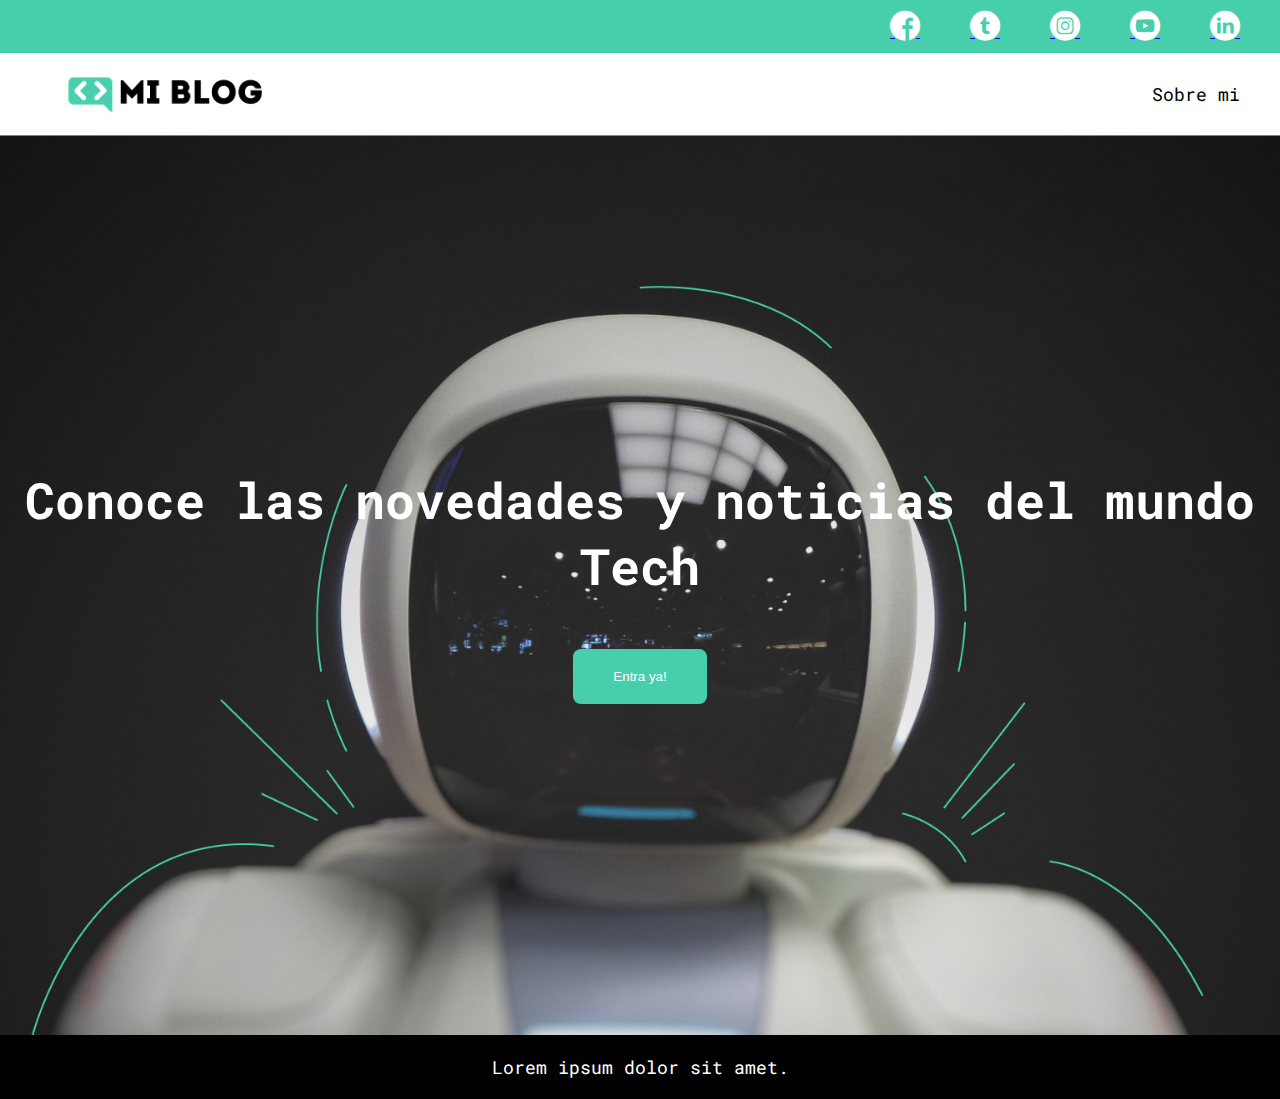
<file: curso-maquetacion-css-grid/index.html>
<!DOCTYPE html>
<html lang="en">
<head>
    <meta charset="UTF-8">
    <meta http-equiv="X-UA-Compatible" content="IE=edge">
    <meta name="viewport" content="width=device-width, initial-scale=1.0">
    <link rel="stylesheet" href="css/styles.css">
    <link rel="stylesheet" href="css/index.css">
    <link rel="stylesheet" href="css/font/flaticon.css">

    <!-- Mono Roboto font  -->
    <link rel="preconnect" href="https://fonts.googleapis.com">
    <link rel="preconnect" href="https://fonts.gstatic.com" crossorigin>
    <link href="https://fonts.googleapis.com/css2?family=Roboto+Mono:wght@300;500;700&display=swap" rel="stylesheet">

    <title>Curso Maquetado CSS | Index</title>
</head>
<body>

    <div class="hero-container">
        <header class="header">
            <div class="header__social-media">
                <div class="social-media__container">
                    <nav class="social-media__nav">
                       <div class="social-media__list">
                           <a href="#">
                               <span class="flaticon-001-facebook social-media__icon"></span>
                           </a>
                        <a href="#">
                            <span class="flaticon-002-twitter social-media__icon"></span>
                        </a>
                        <a href="#">
                            <span class="flaticon-011-instagram social-media__icon"></span>
                        </a>
                        <a href="#">
                            <span class="flaticon-008-youtube social-media__icon"></span>
                        </a>
                        <a href="#">
                            <span class="flaticon-010-linkedin social-media__icon"></span>
                        </a>
                       </div>
                    </nav>
                </div>
            </div>
        
            <div class="header__about">
                <div class="about__container">
                    <a href="index.html">
                        <img src="assets/logos/Logo-negro.png" alt="Blog logo" class="about__logo">
                    </a>
                    <a href="about.html" class="about__link">Sobre mi</a>
                </div>
            </div>
        </header>

        <main class="main">
            <p class="main__text">Conoce las novedades y noticias del mundo Tech</p>
            <a href="blogs.html" class="main__link">
                <button class="main__button">Entra ya!</button>
            </a>
        </main>
        
        <footer class="footer">
            <div class="footer__container">
                <p class="footer__text">Lorem ipsum dolor sit amet.</p>
            </div>
        </footer>
    </div>
    
</body>
</html>
</file>
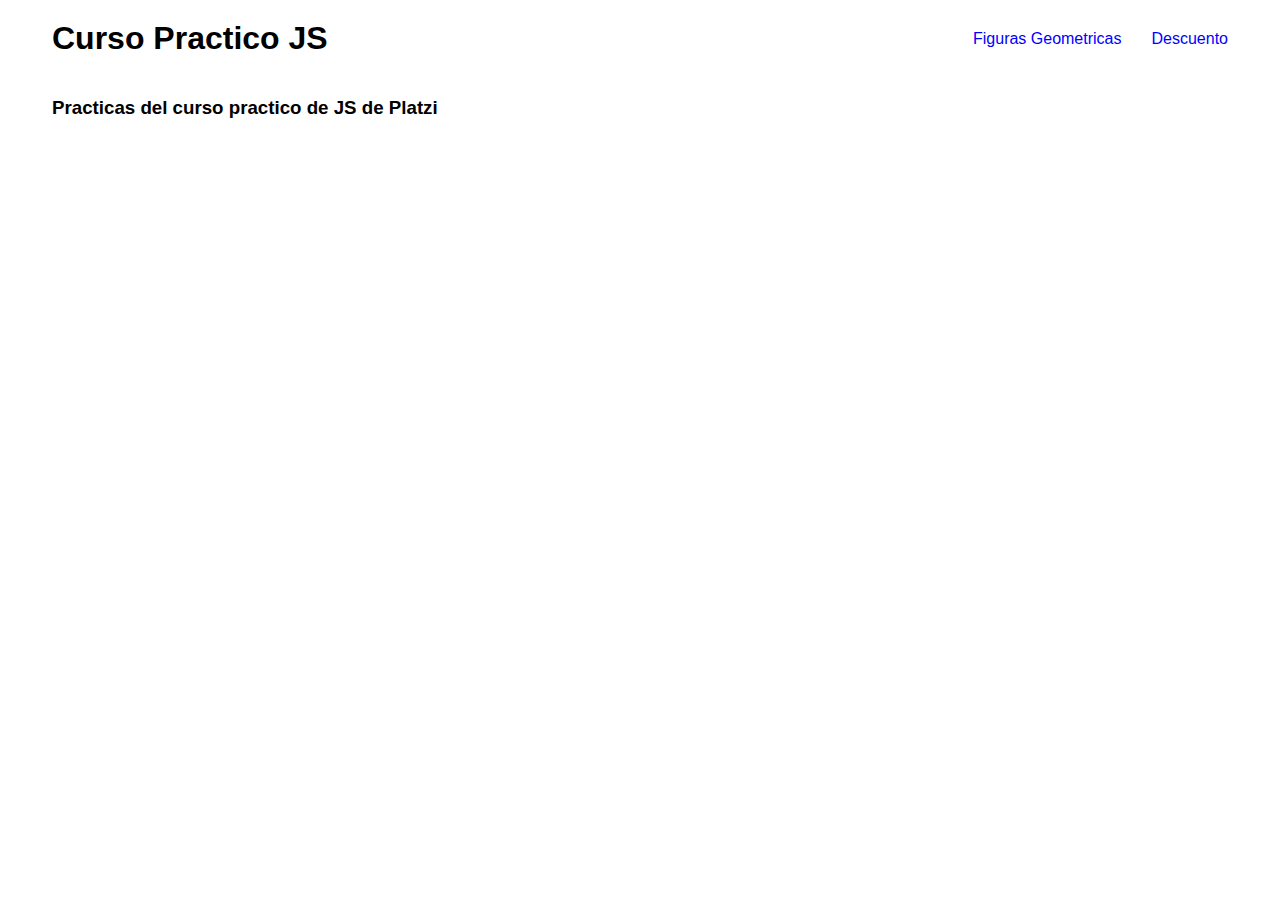
<file: curso-practico-javascript/index.html>
<!DOCTYPE html>
<html lang="en">
<head>
    <meta charset="UTF-8">
    <meta http-equiv="X-UA-Compatible" content="IE=edge">
    <meta name="viewport" content="width=device-width, initial-scale=1.0">
    <link rel="stylesheet" href="css/styles.css">
    <title>Curso Practico JS</title>
</head>
<body>
    <div class="hero-container">
        <header class="header">
            <h1><a href="index.html" class="header__logo">Curso Practico JS</a></h1>
            <nav>
                <ul class="header__list">
                    <li><a href="figuras.html" class="header__link">Figuras Geometricas</a></li>
                    <li><a href="descuento.html" class="header__link">Descuento</a></li>
                </ul>
            </nav>
        </header>
        <main class="main">
            <section class="section">
                <h3>Practicas del curso practico de JS de Platzi</h3>
            </section>
        </main>
    </div>
</body>
</html>
</file>
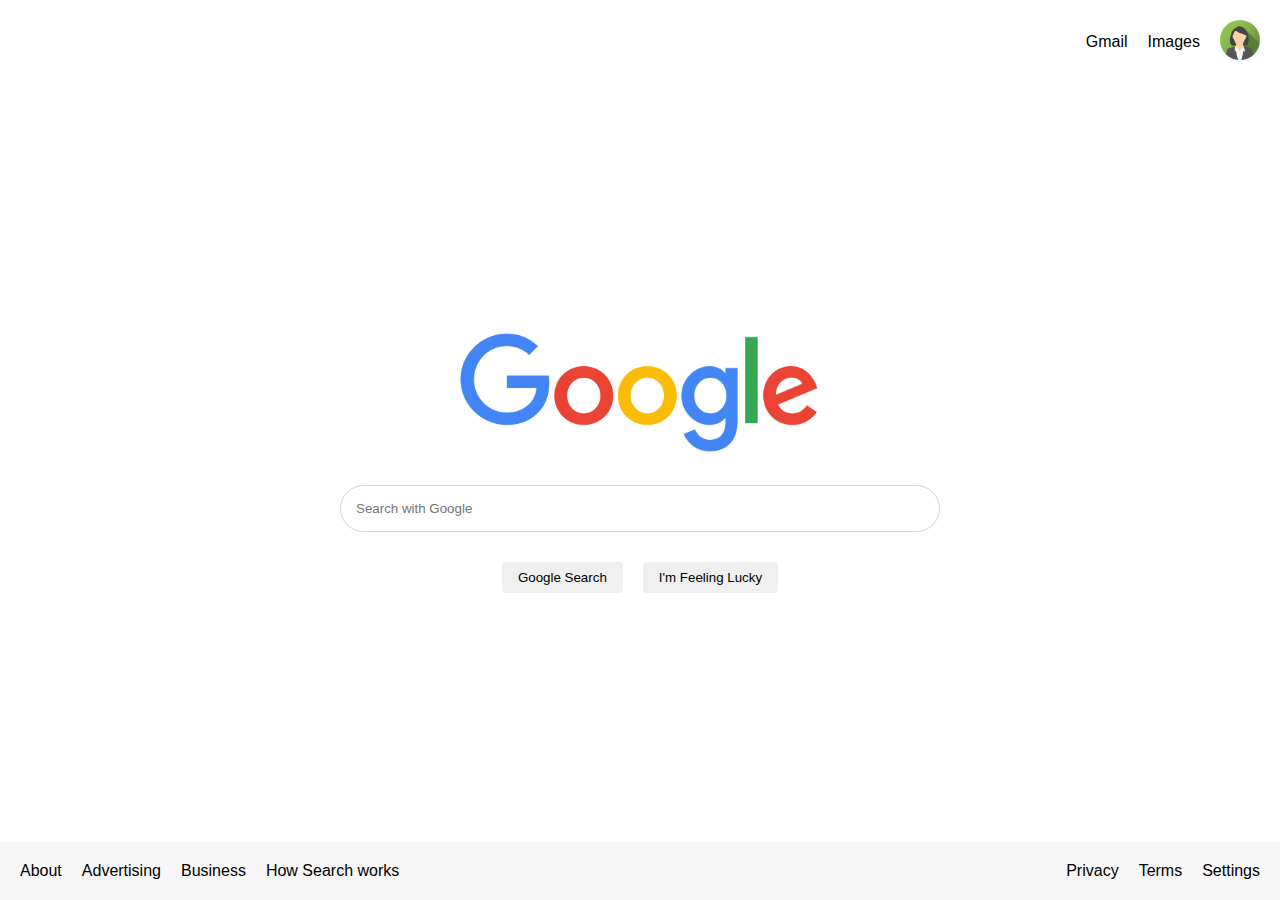
<file: curso-practico-html-css/google-clon/index.html>
<!DOCTYPE html>
<html lang="en">
<head>
    <meta charset="UTF-8">
    <meta http-equiv="X-UA-Compatible" content="IE=edge">
    <meta name="viewport" content="width=device-width, initial-scale=1.0">
    <link rel="stylesheet" href="styles.css">
    <title>Google Clon</title>
</head>
<body>
    <div class="hero-container">
        <header class="header">
            <nav class="header__nav">
                <ul class="header__list">
                    <li><a href="#" class="header__link">Gmail</a></li>
                    <li><a href="#" class="header__link">Images</a></li>
                </ul>
                <a href="#">
                    <img src="assets/profile.png" alt="profile picture" class="header__profile-picture">
                </a>
            </nav>
        </header>
        
        <main class="main">
            <img src="assets/google-logo.png" alt="Google logo" class="main__logo">
            <input type="text" class="main__input" placeholder="Search with Google">
            <div class="main__buttons">
                <button class="main__button">Google Search</button>
                <button class="main__button">I'm Feeling Lucky</button>
            </div>
        </main>
        
        <footer class="footer">
            <nav class="footer__nav">
                <ul class="footer__list">
                    <li><a href="#" class="footer__link">About</a></li>
                    <li><a href="#" class="footer__link">Advertising</a></li>
                    <li><a href="#" class="footer__link">Business</a></li>
                    <li><a href="#" class="footer__link">How Search works</a></li>
                </ul>
            </nav>
        
            <nav class="footer__nav">
                <ul class="footer__list">
                    <li><a href="#" class="footer__link">Privacy</a></li>
                    <li><a href="#" class="footer__link">Terms</a></li>
                    <li><a href="#" class="footer__link">Settings</a></li>
                </ul>
            </nav>
        
        </footer>
    </div>
</body>
</html>
</file>
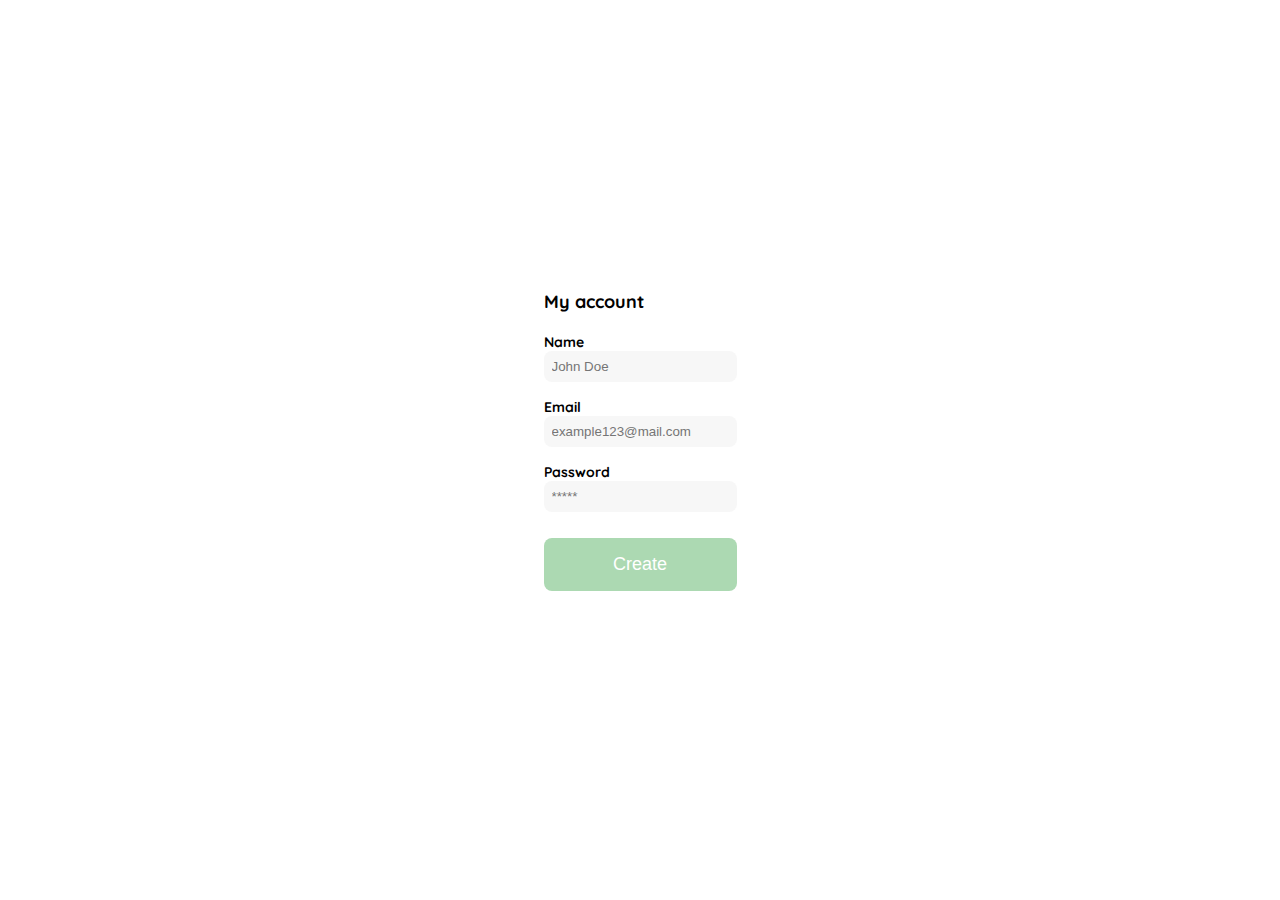
<file: curso-frontend-dev/edit_account.html>
<!DOCTYPE html>
<html lang="en">

<head>
    <meta charset="UTF-8">
    <meta http-equiv="X-UA-Compatible" content="IE=edge">
    <meta name="viewport" content="width=device-width, initial-scale=1.0">

    <!-- quicksand font  -->
    <link rel="preconnect" href="https://fonts.googleapis.com">
    <link rel="preconnect" href="https://fonts.gstatic.com" crossorigin>
    <link href="https://fonts.googleapis.com/css2?family=Quicksand:wght@300;500;700&display=swap" rel="stylesheet">

    <!-- my styles -->
    <link rel="stylesheet" href="styles.css">

    <title>Curso Frontend Developer</title>
</head>

<body>
    <div class="main_container">
        <div class="form_container">
            <div class="text">
                <h2 class="title title_left">My account</h2>
            </div>
            <form class="form">
                <div class="user_input">
                    <label for="name" class="label">Name</label>
                    <input type="text" class="input" id="name" placeholder="John Doe">
                </div>
                <div class="user_input">
                    <label for="email" class="label">Email</label>
                    <input type="email" class="input" id="email" placeholder="example123@mail.com">
                </div>
                <div class="user_input">
                    <label for="password" class="label">Password</label>
                    <input type="password" class="input" id="password" placeholder="*****">
                </div>
                <button class="button">Create</button>
            </form>
        </div>
    </div>
</body>

</html>
</file>
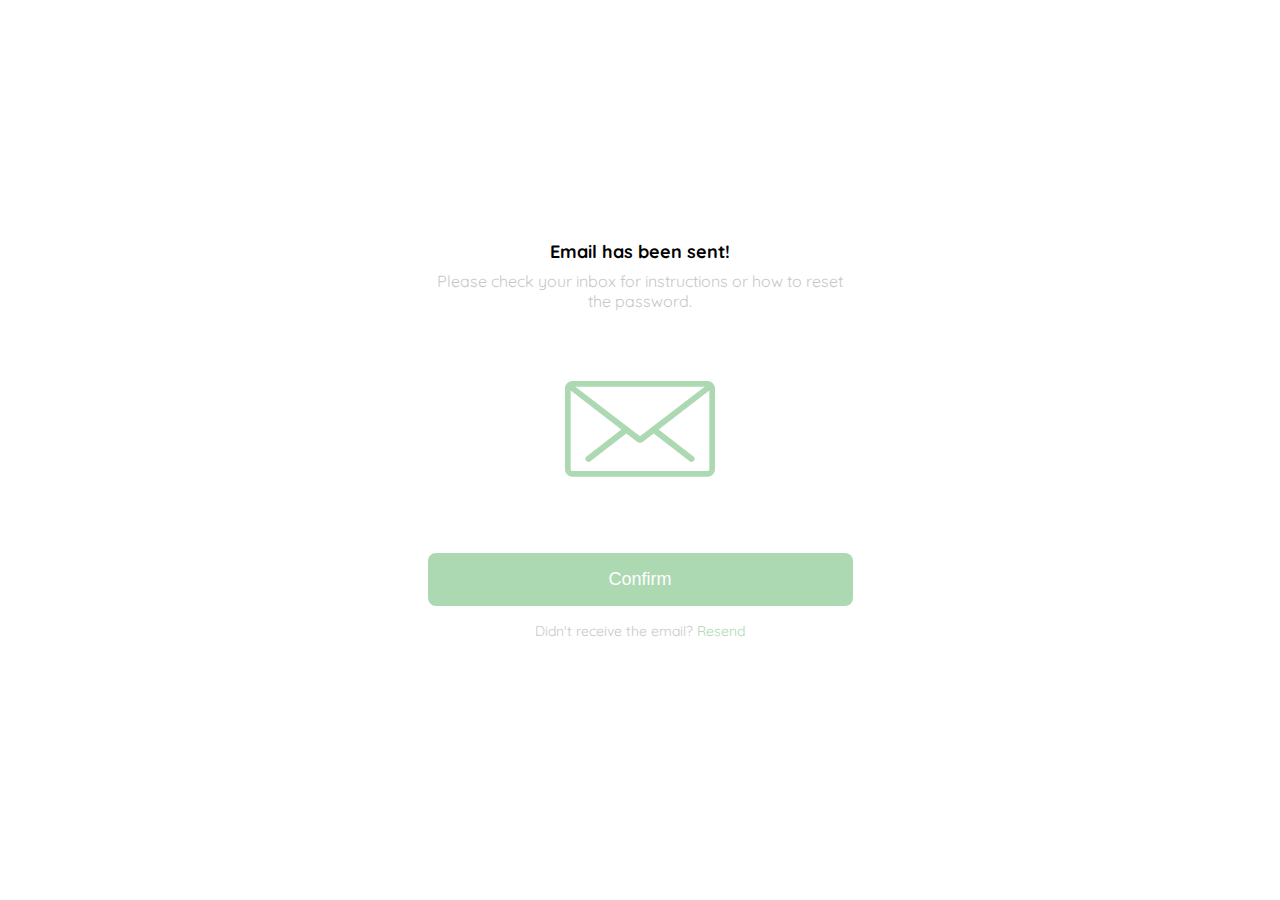
<file: curso-frontend-dev/email_received.html>
<!DOCTYPE html>
<html lang="en">

<head>
    <meta charset="UTF-8">
    <meta http-equiv="X-UA-Compatible" content="IE=edge">
    <meta name="viewport" content="width=device-width, initial-scale=1.0">

    <!-- quicksand font  -->
    <link rel="preconnect" href="https://fonts.googleapis.com">
    <link rel="preconnect" href="https://fonts.gstatic.com" crossorigin>
    <link href="https://fonts.googleapis.com/css2?family=Quicksand:wght@300;500;700&display=swap" rel="stylesheet">

    <!-- my styles -->
    <link rel="stylesheet" href="styles.css">

    <title>Curso Frontend Developer</title>
</head>

<body>
    <div class="main_container">
        <div class="form_container">
            <img src="assets/logos/logo_yard_sale.svg" alt="Yard sale logo" class="logo">
            <div class="text">
                <h2 class="title">Email has been sent!</h2>
                <p class="subtitle">Please check your inbox for instructions or how to reset the password.</p>
            </div>
            <form class="form">
                <img src="assets/icons/email.svg" alt="email" class="email_logo">
                <button class="button">Confirm</button>
                <p class="not_received_text">Didn't receive the email? <a href="#" class="link">Resend</a></p>
            </form>
        </div>
    </div>
</body>

</html>
</file>
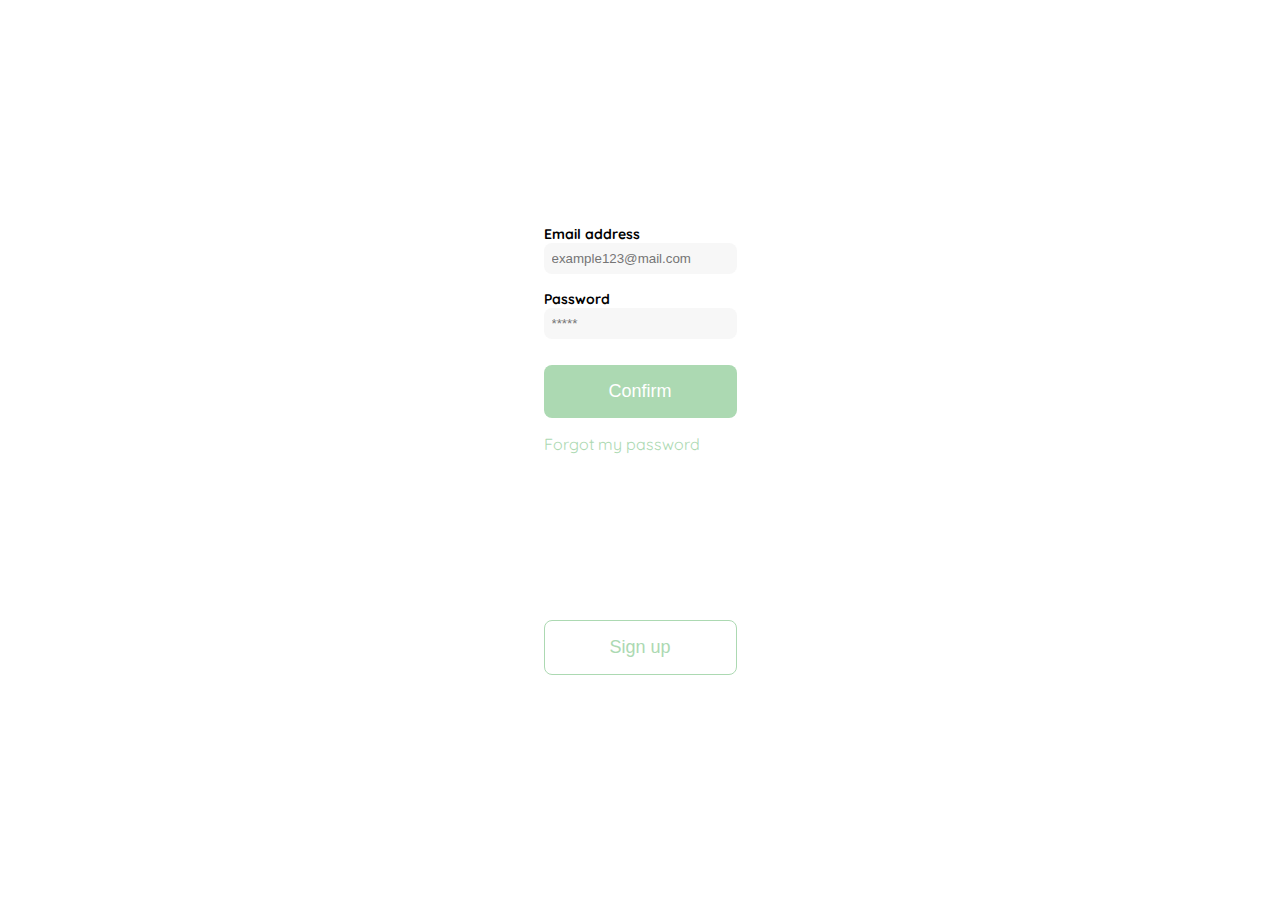
<file: curso-frontend-dev/login.html>
<!DOCTYPE html>
<html lang="en">

<head>
    <meta charset="UTF-8">
    <meta http-equiv="X-UA-Compatible" content="IE=edge">
    <meta name="viewport" content="width=device-width, initial-scale=1.0">

    <!-- quicksand font  -->
    <link rel="preconnect" href="https://fonts.googleapis.com">
    <link rel="preconnect" href="https://fonts.gstatic.com" crossorigin>
    <link href="https://fonts.googleapis.com/css2?family=Quicksand:wght@300;500;700&display=swap" rel="stylesheet">

    <!-- my styles -->
    <link rel="stylesheet" href="styles.css">

    <title>Curso Frontend Developer</title>
</head>

<body>
    <div class="main_container">
        <div class="form_container">
            <img src="assets/logos/logo_yard_sale.svg" alt="Yard sale logo" class="logo">
            <form class="form">
                <div class="user_input">
                    <label for="email" class="label">Email address</label>
                    <input type="email" class="input" id="email" placeholder="example123@mail.com">
                </div>
                <div class="user_input">
                    <label for="new_password" class="label">Password</label>
                    <input type="password" class="input" id="new_password" placeholder="*****">
                </div>
                <button class="button">Confirm</button>
                <a href="#" class="link">Forgot my password</a>
                <button class="button secondary">Sign up</button>
            </form>
        </div>
    </div>
</body>

</html>
</file>
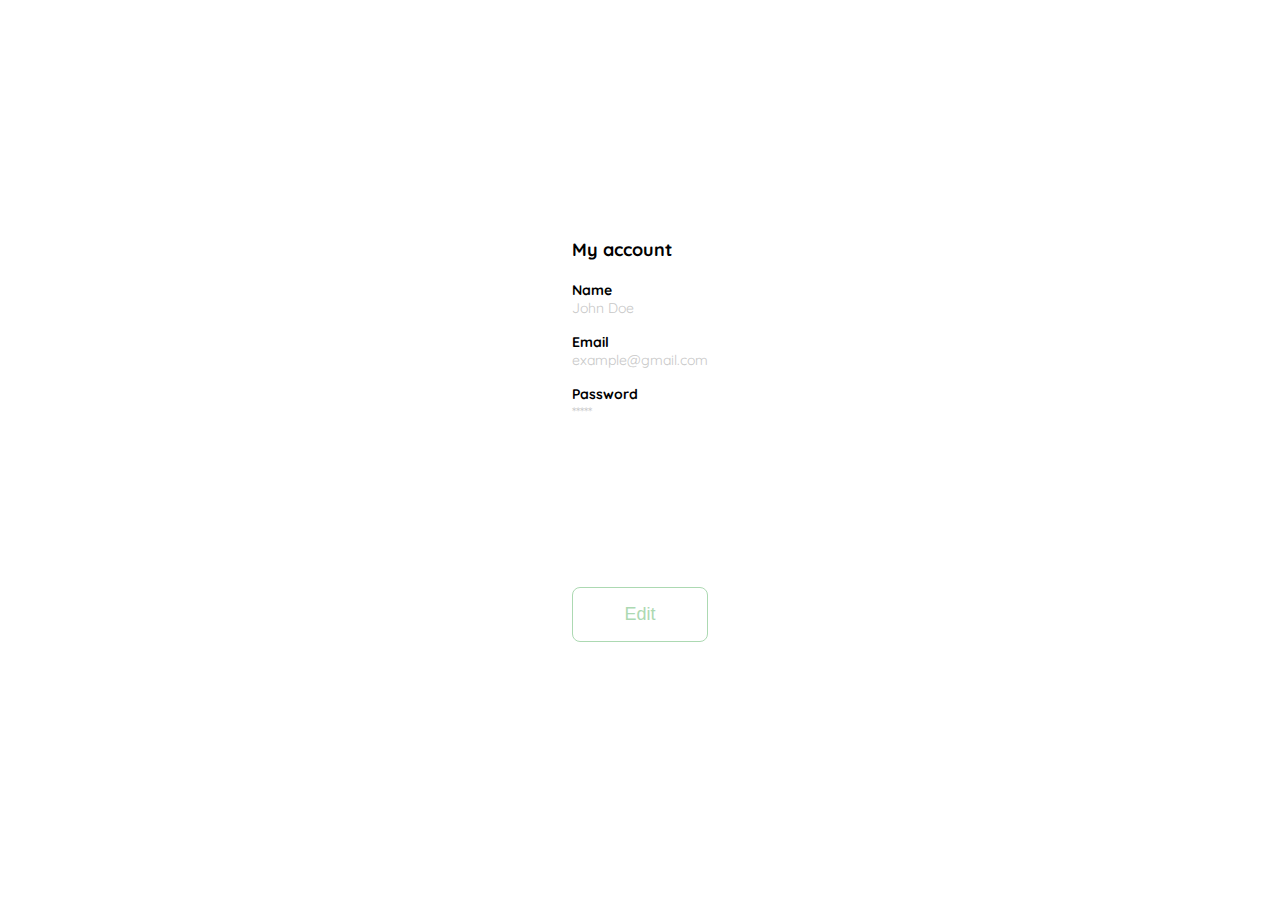
<file: curso-frontend-dev/my_account.html>
<!DOCTYPE html>
<html lang="en">

<head>
    <meta charset="UTF-8">
    <meta http-equiv="X-UA-Compatible" content="IE=edge">
    <meta name="viewport" content="width=device-width, initial-scale=1.0">

    <!-- quicksand font  -->
    <link rel="preconnect" href="https://fonts.googleapis.com">
    <link rel="preconnect" href="https://fonts.gstatic.com" crossorigin>
    <link href="https://fonts.googleapis.com/css2?family=Quicksand:wght@300;500;700&display=swap" rel="stylesheet">

    <!-- my styles -->
    <link rel="stylesheet" href="styles.css">

    <title>Curso Frontend Developer</title>
</head>

<body>
    <div class="main_container">
        <div class="form_container">
            <div class="text">
                <h2 class="title title_left">My account</h2>
            </div>
            <form class="form">
                <div class="user_input">
                    <label for="name" class="label">Name</label>
                    <p class="value">John Doe</p>
                </div>
                <div class="user_input">
                    <label for="email" class="label">Email</label>
                    <p class="value">example@gmail.com</p>
                </div>
                <div class="user_input">
                    <label for="password" class="label">Password</label>
                    <p class="value">*****</p>
                </div>
                <button class="button secondary">Edit</button>
            </form>
        </div>
    </div>
</body>

</html>
</file>
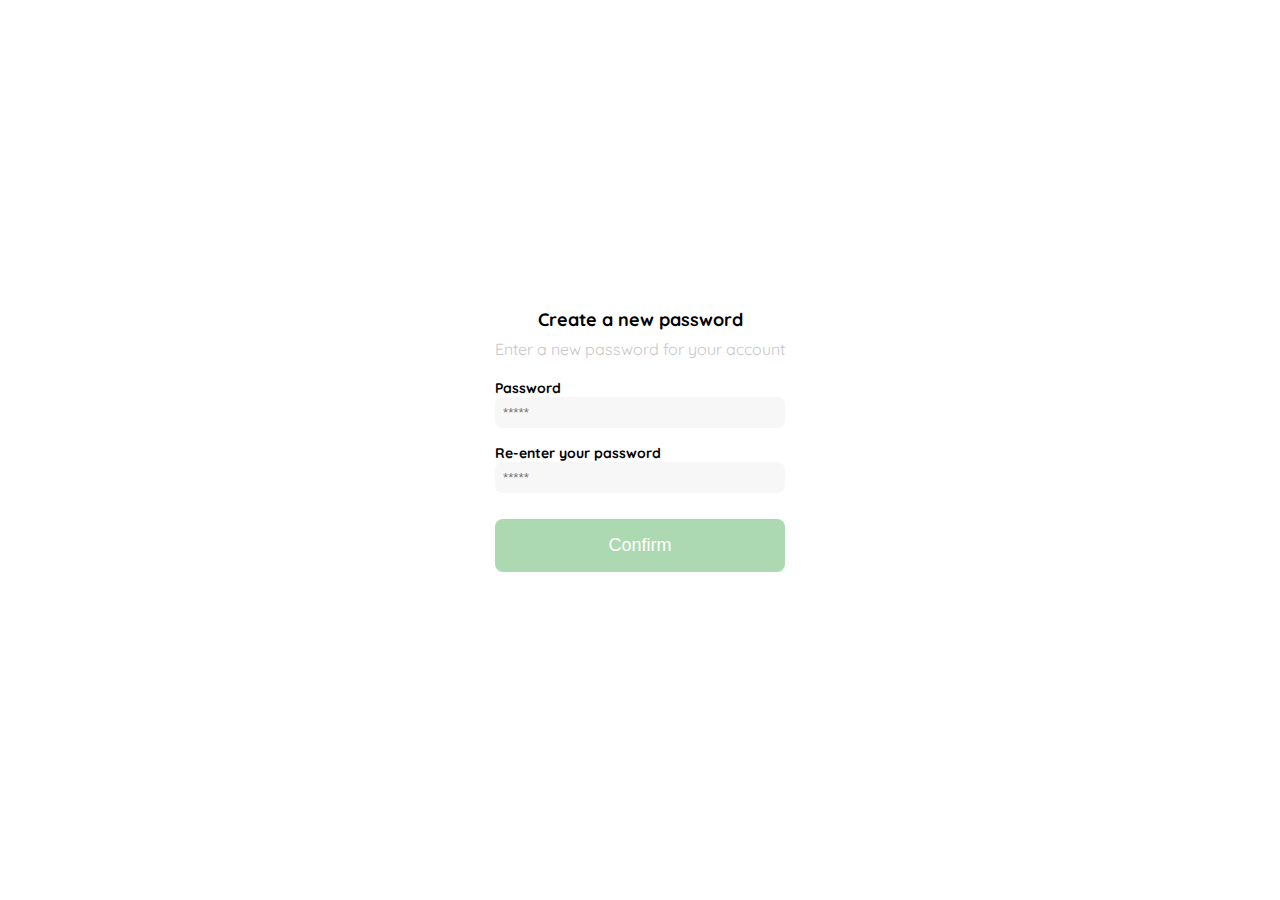
<file: curso-frontend-dev/new_password.html>
<!DOCTYPE html>
<html lang="en">
<head>
    <meta charset="UTF-8">
    <meta http-equiv="X-UA-Compatible" content="IE=edge">
    <meta name="viewport" content="width=device-width, initial-scale=1.0">

    <!-- quicksand font  -->
    <link rel="preconnect" href="https://fonts.googleapis.com">
    <link rel="preconnect" href="https://fonts.gstatic.com" crossorigin>
    <link href="https://fonts.googleapis.com/css2?family=Quicksand:wght@300;500;700&display=swap" rel="stylesheet">
    
    <!-- my styles -->
    <link rel="stylesheet" href="styles.css">

    <title>Curso Frontend Developer</title>
</head>
<body>
    <div class="main_container">
        <div class="form_container">
            <img src="assets/logos/logo_yard_sale.svg" alt="Yard sale logo" class="logo">
            <div class="text">
                <h2 class="title">Create a new password</h2>
                <p class="subtitle">Enter a new password for your account</p>
            </div>
            <form class="form">
                <div class="user_input">
                    <label for="password" class="label">Password</label>
                    <input type="password" class="input" id="password" placeholder="*****">
                </div>
                <div class="user_input">
                    <label for="new_password" class="label">Re-enter your password</label>
                    <input type="password" class="input" id="new_password" placeholder="*****">
                </div>
                <button class="button">Confirm</button>
            </form>
        </div>
    </div> 
</body>
</html>
</file>
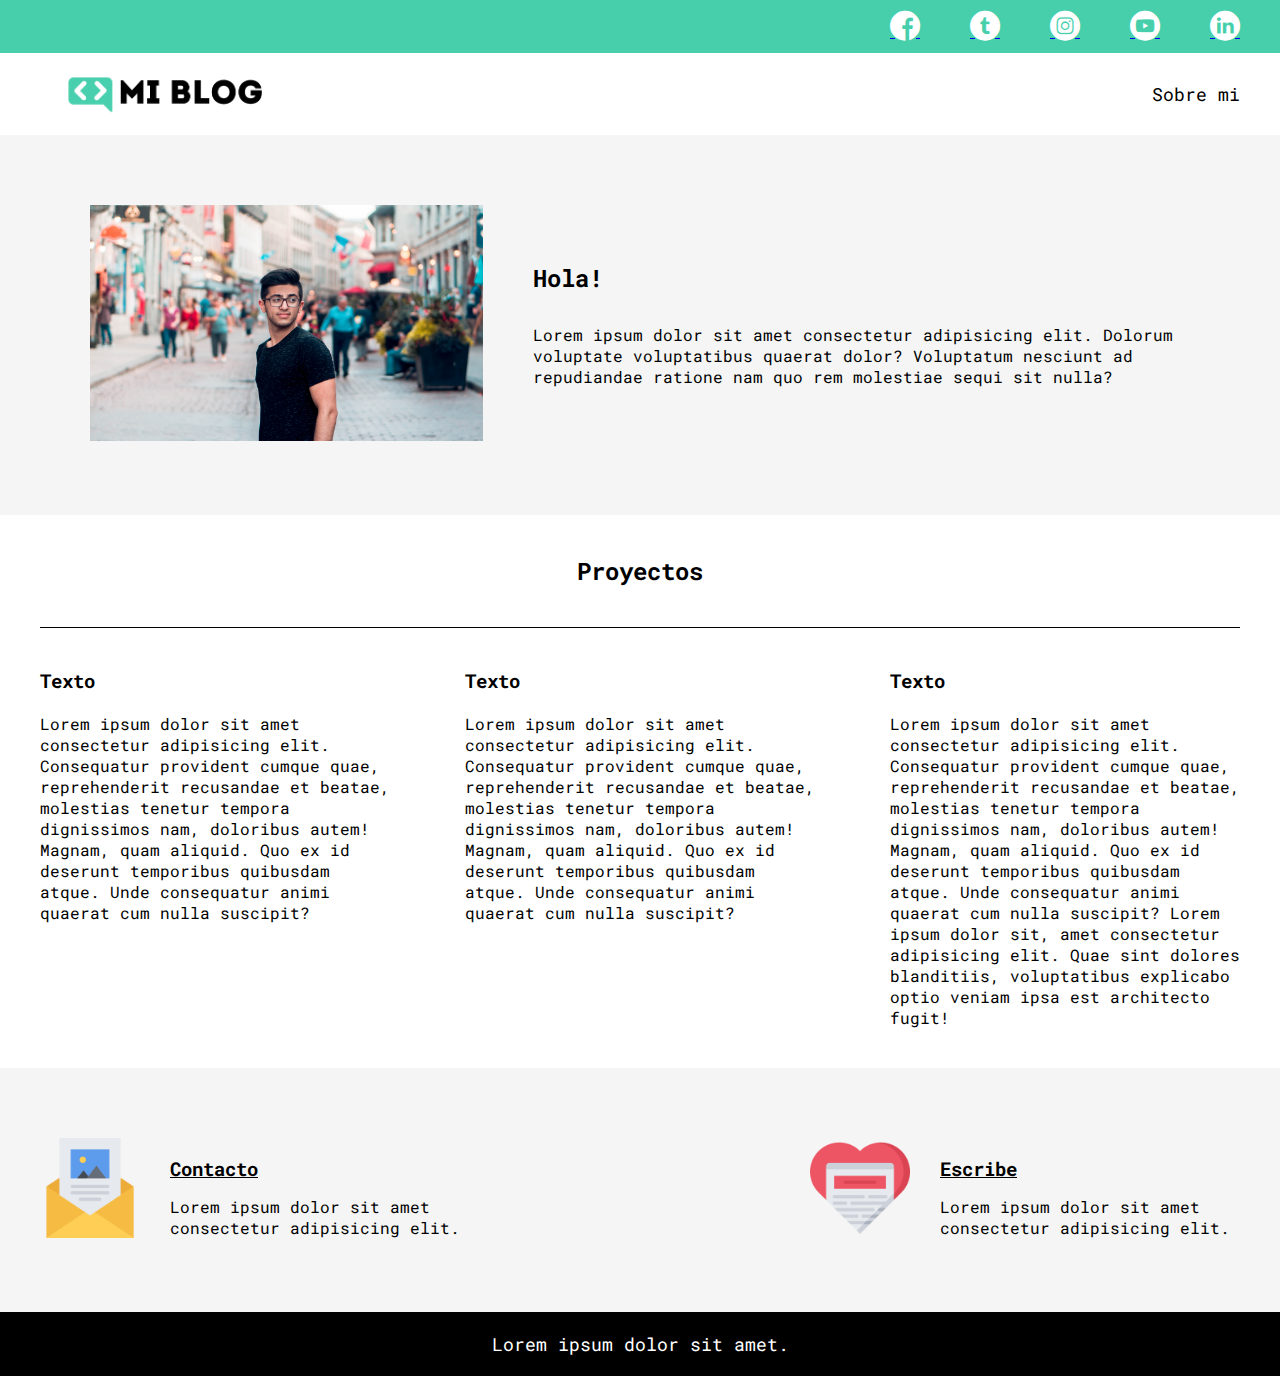
<file: curso-maquetacion-css-grid/about.html>
<!DOCTYPE html>
<html lang="en">

<head>
    <meta charset="UTF-8">
    <meta http-equiv="X-UA-Compatible" content="IE=edge">
    <meta name="viewport" content="width=device-width, initial-scale=1.0">
    <link rel="stylesheet" href="css/styles.css">
    <link rel="stylesheet" href="css/font/flaticon.css">
    <link rel="stylesheet" href="css/about.css">

    <!-- Mono Roboto font  -->
    <link rel="preconnect" href="https://fonts.googleapis.com">
    <link rel="preconnect" href="https://fonts.gstatic.com" crossorigin>
    <link href="https://fonts.googleapis.com/css2?family=Roboto+Mono:wght@300;500;700&display=swap" rel="stylesheet">

    <title>Curso Maquetado CSS | Sobre mi</title>
</head>

<body>

    <div class="hero-container">
        <header class="header">
            <div class="header__social-media">
                <div class="social-media__container">
                    <nav class="social-media__nav">
                        <div class="social-media__list">
                            <a href="#">
                                <span class="flaticon-001-facebook social-media__icon"></span>
                            </a>
                            <a href="#">
                                <span class="flaticon-002-twitter social-media__icon"></span>
                            </a>
                            <a href="#">
                                <span class="flaticon-011-instagram social-media__icon"></span>
                            </a>
                            <a href="#">
                                <span class="flaticon-008-youtube social-media__icon"></span>
                            </a>
                            <a href="#">
                                <span class="flaticon-010-linkedin social-media__icon"></span>
                            </a>
                        </div>
                    </nav>
                </div>
            </div>

            <div class="header__about">
                <div class="about__container">
                    <a href="index.html">
                        <img src="assets/logos/Logo-negro.png" alt="Blog logo" class="about__logo">
                    </a>
                    <a href="#" class="about__link">Sobre mi</a>
                </div>
            </div>
        </header>

        <main class="main">
            <div class="main__sections">
                <div class="section__hello-container">
                    <section class="section__hello">
                        <div class="hello__image-container">
                            <img src="assets/images/profile-pic.jpg" alt="Profile picture" class="hello__image">
                        </div>
                        <div class="hello__text-container">
                            <h2 class="hello__title">Hola!</h2>
                            <p>Lorem ipsum dolor sit amet consectetur adipisicing elit. Dolorum voluptate voluptatibus quaerat dolor? Voluptatum nesciunt ad repudiandae ratione nam quo rem molestiae sequi sit nulla?</p>
                        </div>
                    </section>
                </div>
               <div class="section__projects-container">
                    <section class="section__projects">
                        <div class="projects__title">
                            <h2>Proyectos</h2>
                        </div>
                        <div class="projects">
                            <div class="project">
                                <h3 class="project__title">Texto</h3>
                                <p>Lorem ipsum dolor sit amet consectetur adipisicing elit. Consequatur provident cumque quae, reprehenderit recusandae
                                    et beatae, molestias tenetur tempora dignissimos nam, doloribus autem! Magnam, quam aliquid. Quo ex id deserunt
                                    temporibus quibusdam atque. Unde consequatur animi quaerat cum nulla suscipit?</p>
                            </div>
                            <div class="project">
                                <h3 class="project__title">Texto</h3>
                                <p>Lorem ipsum dolor sit amet consectetur adipisicing elit. Consequatur provident cumque quae, reprehenderit recusandae
                                    et beatae, molestias tenetur tempora dignissimos nam, doloribus autem! Magnam, quam aliquid. Quo ex id deserunt
                                    temporibus quibusdam atque. Unde consequatur animi quaerat cum nulla suscipit?</p>
                            </div>
                            <div class="project">
                                <h3 class="project__title">Texto</h3>
                                <p>Lorem ipsum dolor sit amet consectetur adipisicing elit. Consequatur provident cumque quae, reprehenderit recusandae
                                    et beatae, molestias tenetur tempora dignissimos nam, doloribus autem! Magnam, quam aliquid. Quo ex id deserunt
                                    temporibus quibusdam atque. Unde consequatur animi quaerat cum nulla suscipit? Lorem ipsum dolor sit, amet consectetur adipisicing elit. Quae sint dolores blanditiis, voluptatibus explicabo optio veniam ipsa est architecto fugit!</p>
                            </div>
                        </div>
                    </section>
               </div>
                <div class="section__contact-container">
                    <section class="section__contact">
                        <div class="contact">
                            <div class="contact__logo-container">
                                <img src="assets/images/newsletter.png" alt="contact" class="contact__logo">
                            </div>
                            <div class="contact__text-container">
                                <h3 class="contact__title">Contacto</h3>
                                <p>Lorem ipsum dolor sit amet consectetur adipisicing elit.</p>
                            </div>
                        </div>

                        <div class="contact">
                            <div class="contact__logo-container">
                                <img src="assets/images/like.png" alt="contact" class="contact__logo">
                            </div>
                            <div class="contact__text-container">
                                <h3 class="contact__title">Escribe</h3>
                                <p>Lorem ipsum dolor sit amet consectetur adipisicing elit.</p>
                            </div>
                        </div>
                    </section>
                </div>
            </div>
        </main>

        <footer class="footer">
            <div class="footer__container">
                <p class="footer__text">Lorem ipsum dolor sit amet.</p>
            </div>
        </footer>
    </div>

</body>

</html>
</file>
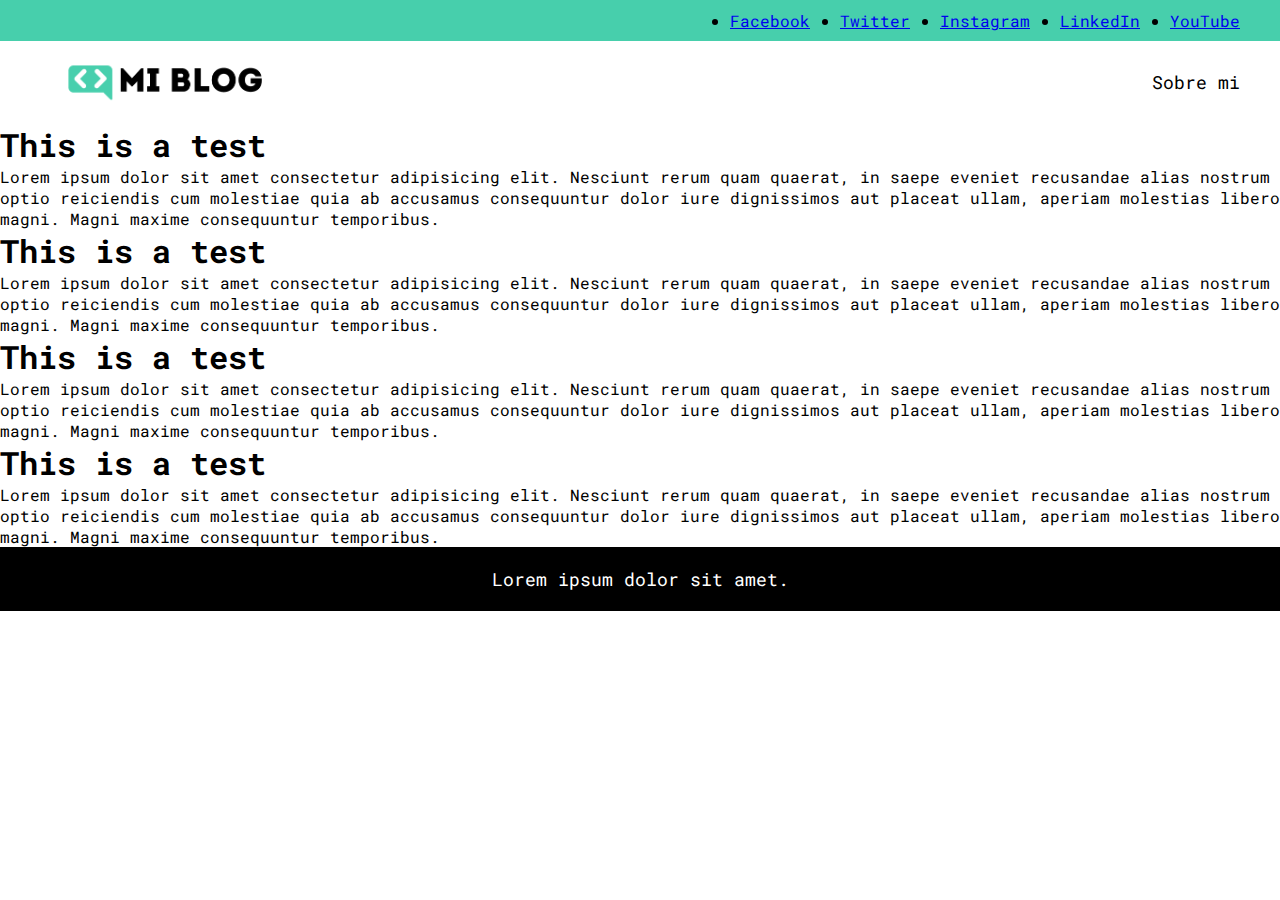
<file: curso-maquetacion-css-grid/blog.html>
<!DOCTYPE html>
<html lang="en">

<head>
    <meta charset="UTF-8">
    <meta http-equiv="X-UA-Compatible" content="IE=edge">
    <meta name="viewport" content="width=device-width, initial-scale=1.0">
    <link rel="stylesheet" href="css/styles.css">

    <!-- Mono Roboto font  -->
    <link rel="preconnect" href="https://fonts.googleapis.com">
    <link rel="preconnect" href="https://fonts.gstatic.com" crossorigin>
    <link href="https://fonts.googleapis.com/css2?family=Roboto+Mono:wght@300;500;700&display=swap" rel="stylesheet">

    <title>Curso Maquetacion CSS Grid | Index</title>
</head>

<body>

    <div class="hero-container">
        <header class="header">
            <div class="header__social-media">
                <div class="social-media__container">
                    <nav class="social-media__nav">
                        <ul class="social-media__list">
                            <li><a href="#" class="social-media__link">Facebook</a></li>
                            <li><a href="#" class="social-media__link">Twitter</a></li>
                            <li><a href="#" class="social-media__link">Instagram</a></li>
                            <li><a href="#" class="social-media__link">LinkedIn</a></li>
                            <li><a href="#" class="social-media__link">YouTube</a></li>
                        </ul>
                    </nav>
                </div>
            </div>

            <div class="header__about">
                <div class="about__container">
                    <a href="index.html">
                        <img src="assets/logos/Logo-negro.png" alt="Blog logo" class="about__logo">
                    </a>
                    <a href="#" class="about__link">Sobre mi</a>
                </div>
            </div>
        </header>

        <main class="main">
            <h1>This is a test</h1>
            <p>Lorem ipsum dolor sit amet consectetur adipisicing elit. Nesciunt rerum quam quaerat, in saepe eveniet
                recusandae alias nostrum optio reiciendis cum molestiae quia ab accusamus consequuntur dolor iure
                dignissimos aut placeat ullam, aperiam molestias libero magni. Magni maxime consequuntur temporibus.</p>
            <h1>This is a test</h1>
            <p>Lorem ipsum dolor sit amet consectetur adipisicing elit. Nesciunt rerum quam quaerat, in saepe eveniet
                recusandae
                alias nostrum optio reiciendis cum molestiae quia ab accusamus consequuntur dolor iure dignissimos aut
                placeat
                ullam, aperiam molestias libero magni. Magni maxime consequuntur temporibus.</p>
            <h1>This is a test</h1>
            <p>Lorem ipsum dolor sit amet consectetur adipisicing elit. Nesciunt rerum quam quaerat, in saepe eveniet
                recusandae
                alias nostrum optio reiciendis cum molestiae quia ab accusamus consequuntur dolor iure dignissimos aut
                placeat
                ullam, aperiam molestias libero magni. Magni maxime consequuntur temporibus.</p>
            <h1>This is a test</h1>
            <p>Lorem ipsum dolor sit amet consectetur adipisicing elit. Nesciunt rerum quam quaerat, in saepe eveniet
                recusandae
                alias nostrum optio reiciendis cum molestiae quia ab accusamus consequuntur dolor iure dignissimos aut
                placeat
                ullam, aperiam molestias libero magni. Magni maxime consequuntur temporibus.</p>
        </main>

        <footer class="footer">
            <div class="footer__container">
                <p class="footer__text">Lorem ipsum dolor sit amet.</p>
            </div>
        </footer>
    </div>

</body>

</html>
</file>
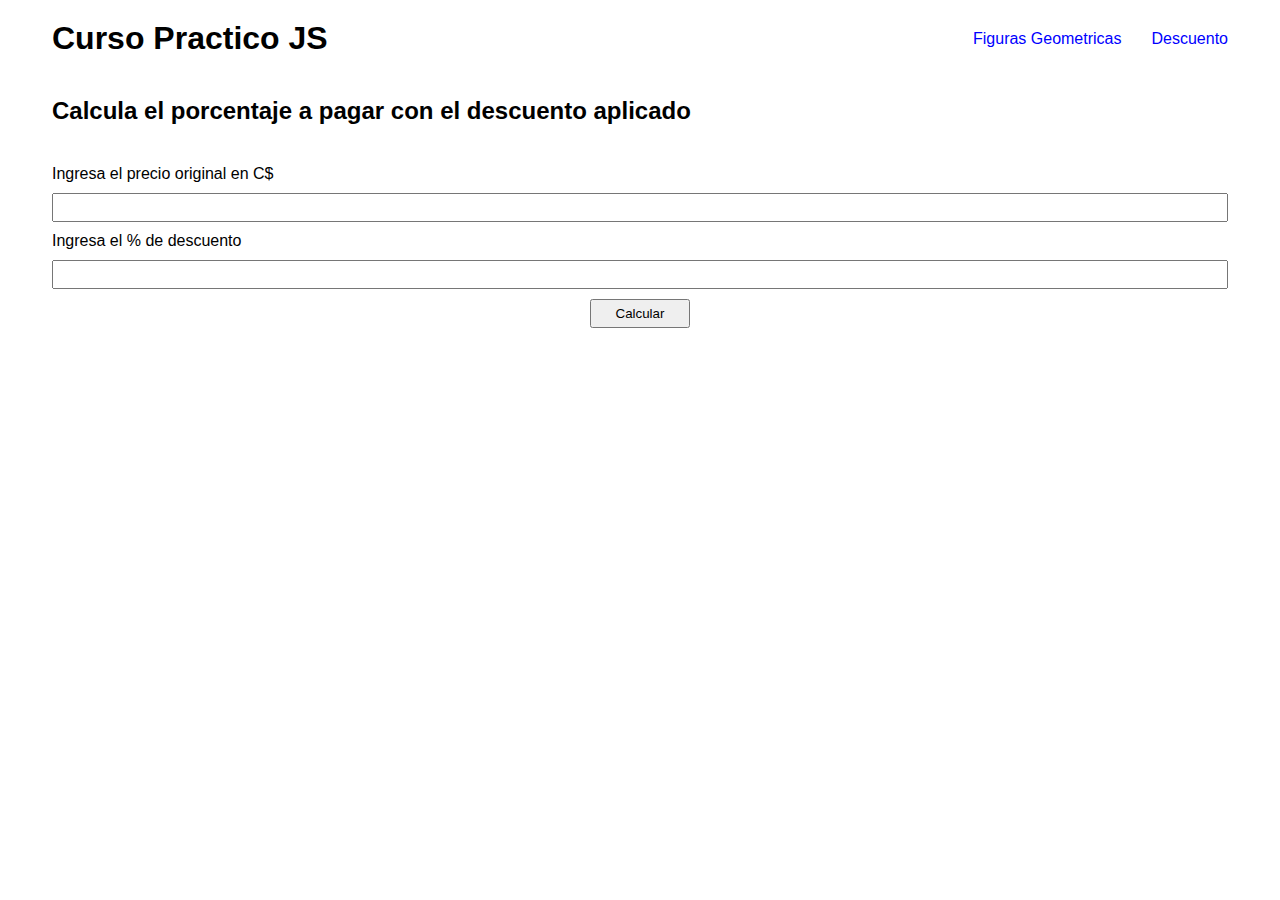
<file: curso-practico-javascript/descuento.html>
<!DOCTYPE html>
<html lang="en">

<head>
    <meta charset="UTF-8">
    <meta http-equiv="X-UA-Compatible" content="IE=edge">
    <meta name="viewport" content="width=device-width, initial-scale=1.0">
    <link rel="stylesheet" href="css/styles.css">
    <title>Curso Practico JS | Descuento</title>
</head>

<body>
    <div class="hero-container">
        <header class="header">
            <h1><a href="index.html" class="header__logo">Curso Practico JS</a></h1>
            <nav>
                <ul class="header__list">
                    <li><a href="figuras.html" class="header__link">Figuras Geometricas</a></li>
                    <li><a href="#" class="header__link">Descuento</a></li>
                </ul>
            </nav>
        </header>

        <main class="main">
            <h2 class="main__title">Calcula el porcentaje a pagar con el descuento aplicado</h2>
            <section class="section">
                <form class="section__form">
                    <label for="retailPrice">Ingresa el precio original en C$</label>
                    <input type="number" class="section__input" id="retailPrice">
                    <label for="discountPercentage">Ingresa el % de descuento</label>
                    <input type="number" class="section__input" id="discountPercentage">
                    <button class="section__button" id="discountButton" type="button">Calcular</button>
                    <p class="discountText"></p>
                </form>
            </section>
        </main>

    </div>

    <script src="scripts/descuento.js"></script>
</body>

</html>
</file>
<file: curso-maquetacion-css-grid/css/styles.css>
*,
*::after, 
*::before {
    margin: 0;
    padding: 0;
    box-sizing: border-box;
}

html {
    font-family: 'Roboto Mono', monospace;
}

:root {
    --primary-color: #47cfac;
    --secondary-color: #f5f5f5;
    --white: #ffffff;
    --black: #000000;
    --font-sm: 14px;
    --font-md: 16px;
    --font-lg: 18px;
    --font-xl: 22px;
}

.hero-container {


    display: grid;
    grid-template-columns: repeat(2, 1fr);
    grid-template-rows: auto 1fr auto;
    grid-template-areas:
    "header header"
    "main    main"
    "main    main"
    "footer   footer";
}

.header {
    grid-area: header;
}

.header__social-media {
    background-color: var(--primary-color);
}

.header__about {
    background-color: var(--white);
}

.social-media__container,
.about__container {
    max-width: 1200px;
     margin: 0 auto;

    display: flex;
    align-items: center;
}

.social-media__container {
    padding-block: 10px;

    justify-content: flex-end;
}

.social-media__list {
    display: flex;
    align-items: center;
    gap: 30px;
}

.social-media__icon {
    color: var(--white);
}

.about__container {
    justify-content: space-between;
    align-items: center;
}

.about__logo {
    width: 250px;
}

.about__link {
    text-decoration: none;
    font-size: var(--font-lg);
    color: var(--black);
}

.about__link:hover {
    text-decoration: underline;
}

.main {
    grid-area: main;
}

.footer {
    background-color: var(--black);
    color: var(--white);
    grid-area: footer;
}

.footer__container {
    text-align: center;
    padding-block: 20px;
    max-width: 1200px;
    margin: 0 auto;
}

.footer__text {
    font-size: var(--font-lg);
}

@media screen and (max-width: 864px) {

    .hero-container {
        grid-template-columns: 1fr;
        grid-template-areas: 
        "header"
        "main"
        "footer";
    }
    .social-media__container {
        display: none;
    }
}
</file>
<file: curso-maquetacion-css-grid/css/index.css>
@import url("styles.css");

.main {
    height: 100vh;
    background-image: url("../assets/images/cover.png");
    background-repeat: no-repeat;
    background-size: cover;
    background-position: center;

    display: flex;
    flex-direction: column;
    justify-content: center;
    align-items: center;
    gap: 50px;
}

.main__text {
    text-align: center;
    color: var(--white);
    font-weight: bold;
    font-size: 50px;
}

.main__button {
    padding: 20px 40px;
    border: none;
    border-radius: 8px;
    background-color: var(--primary-color);
    color: var(--white);
    cursor: pointer;
}

@media screen and (max-width: 864px) {
    .main {
        padding: 10px;
    }
}
</file>
<file: curso-maquetacion-css-grid/css/font/flaticon.css>
/*
  	Flaticon icon font: Flaticon
  	Creation date: 20/12/2018 09:27
  	*/

@font-face {
  font-family: "Flaticon";
  src: url("./Flaticon.eot");
  src: url("./Flaticon.eot?#iefix") format("embedded-opentype"),
       url("./Flaticon.woff") format("woff"),
       url("./Flaticon.ttf") format("truetype"),
       url("./Flaticon.svg#Flaticon") format("svg");
  font-weight: normal;
  font-style: normal;
}

@media screen and (-webkit-min-device-pixel-ratio:0) {
  @font-face {
    font-family: "Flaticon";
    src: url("./Flaticon.svg#Flaticon") format("svg");
  }
}

[class^="flaticon-"]:before, [class*=" flaticon-"]:before,
[class^="flaticon-"]:after, [class*=" flaticon-"]:after {   
  font-family: Flaticon;
        font-size: 30px;
font-style: normal;
margin-left: 20px;
}

.flaticon-001-facebook:before { content: "\f100"; }
.flaticon-002-twitter:before { content: "\f101"; }
.flaticon-003-whatsapp:before { content: "\f102"; }
.flaticon-004-groupme:before { content: "\f103"; }
.flaticon-005-kik:before { content: "\f104"; }
.flaticon-006-skype:before { content: "\f105"; }
.flaticon-007-periscope:before { content: "\f106"; }
.flaticon-008-youtube:before { content: "\f107"; }
.flaticon-009-itunes:before { content: "\f108"; }
.flaticon-010-linkedin:before { content: "\f109"; }
.flaticon-011-instagram:before { content: "\f10a"; }
.flaticon-012-messenger:before { content: "\f10b"; }
.flaticon-013-twitter-1:before { content: "\f10c"; }
.flaticon-014-snapchat:before { content: "\f10d"; }
.flaticon-015-reddit:before { content: "\f10e"; }
</file>
<file: curso-practico-javascript/css/styles.css>
*, 
*:before,
*:after {
    margin: 0;
    padding: 0;
    box-sizing: border-box;
}

html {
    font-family: sans-serif;
}

.hero-container {
    max-width: 1200px;
    margin: 0 auto;
    padding-inline: 12px;
}

.header {
    padding-block: 20px;

    display: flex;
    justify-content: space-between;
    align-items: center;
}

.header__logo {
    text-decoration: none;
    color: black;
}

.header__list {
    list-style-type: none;

    display: flex;
    align-items: center;
    gap: 30px;
}

.header__link {
    text-decoration: none;
    color: blue;
}

.header__link:hover {
    text-decoration: underline;
}

.main__title {
    margin-block: 20px;
}

.section {
    padding-block: 20px;
}

.section__form {
    display: flex;
    flex-direction: column; gap: 10px;
}

.section__title {
    margin-block-end: 10px;
}

.section__button, 
.section__input {
    padding: 5px;
}

.section__button {
    width: 100px;

    align-self: center;
}

.section p {
    margin-block: 10px;
}
</file>
<file: curso-practico-html-css/google-clon/styles.css>
* {
    margin: 0;
    padding: 0;
    box-sizing: border-box;
}

html {
    font-family: sans-serif;
}

.hero-container {
    height: 100vh;
    width: 100vw;

    display: flex;
    flex-direction: column;
    justify-content: space-between;
}

.header {
    display: flex;
    justify-content: flex-end;
    align-items: center;
}

.header__nav {
    display: flex;
    align-items: center;
    gap: 20px;
}

.header, 
.footer {
    padding: 20px;
}

.header__profile-picture {
    width: 40px;
    border-radius: 50%;
}

.header__list, 
.footer__list {
    list-style-type: none;

    display: flex;
    justify-content: center;
    gap: 20px;
}

.header__link , 
.footer__link{
    font-size: 1rem;
    text-decoration: none;
    color: black;
}

.header__link:hover, 
.footer__link:hover {
    text-decoration: underline;
}

.footer {
    background-color: #f7f7f7;

    display: flex;
    justify-content: space-between;
    align-items: center;
}

.main {
    max-width: 600px;
    align-self: center;

    display: flex;
    flex-direction: column;
    gap: 30px;
}

.main__input {
    width: 100%;
    padding: 15px;
    border-radius: 25px;
    border: 1px solid lightgray;
    outline: none;
}

.main__input:hover {
    box-shadow: 0 1px 6pm 0 #202124;
}

.main__logo {
    width: 60%;
    align-self: center;
}

.main__buttons {
    align-self: center;
    
    display: flex;
    align-items: center;
    gap: 20px;
}

.main__button {
    padding: 8px 16px;
    border: none;
    border-radius: 4px;
}
</file>
<file: curso-frontend-dev/styles.css>
*,
*::before, 
*::after {
    margin: 0;
    padding: 0;
    box-sizing: border-box;
}

:root {
    --very-light-pink: #c7c7c7;
    --white: #FFFFFF;
    --text-input-field: #f7f7f7;
    --black: #000000;
    --hospital-green: #acd9b2;
    --sm: 14px;
    --md: 16px;
    --lg: 18px;
}

body {
    font-family: 'Quicksand', sans-serif;
}

.main_container {
    width: 100%;
    height: 100vh;
    padding: 16px;

    display: grid;
    align-items: center;
    justify-content: center;
}

.form_container {
    max-width: 425px;

    display: flex;
    flex-flow: column nowrap;
}

.form_container .logo {
    align-self: center;
    width: 150px;
    margin-block: 50px;
}

.form_container .email_logo {
    align-self: center;
    width: 150px;
    margin-block: 50px;
}

.form_container .text {
    display: flex;
    flex-flow: column nowrap;
    justify-content: center;
    align-items: center;
    gap: 8px;
}

.form_container .title {
    font-size: var(--lg);
}

.form_container .title_left {
    align-self: flex-start;
}

.form_container .subtitle {
    font-size: var(--md);
    color: var(--very-light-pink);
    text-align: center;
}

.form_container .form {
    margin-block: 20px;

    display: flex;
    flex-direction: column;
    gap: 16px;
}

.form_container .user_input {
   display: flex;
   flex-direction: column;
}

.user_input .label {
    font-weight: bold;
    font-size: var(--sm);
}

.form_container .input {
    background-color: var(--text-input-field);
    padding: 8px;
    border: none;
    border-radius: 8px;
}

.form_container .button {
    border: none;
    border-radius: 8px;
    background-color: var(--hospital-green);
    color: var(--white);
    padding: 16px;
    font-size: var(--lg);
    margin-block-start: 10px;
    cursor: pointer;
}

.not_received_text {
    text-align: center;
    font-size: var(--sm);
    color: var(--very-light-pink);
}

.link {
    font-size: inherit;
    color: var(--hospital-green);
    text-decoration: none;
}

.link:hover {
    text-decoration: underline;
}

.button.secondary {
    margin-block-start: 150px;
    background-color: var(--white);
    border: 1px solid var(--hospital-green);
    color: var(--hospital-green);
}

.value {
    font-size: var(--sm);
    color: var(--very-light-pink);
}

.hero_container {
    border: 1px solid red;

    display: grid;
    width: 100vw;
    height: 100vh;
    align-items: center;
    justify-content: center;
}

.grid_container {
    width: 1200px;
    border: 1px solid black;

    display: grid;
    grid-template-columns: repeat(5, 1fr);
}

.card {
    width: 150px;
    padding: 10px;
    border-radius: 16px;
    border: 1px solid var(--very-light-pink);
}

.card_image {
    width: 100%;
    margin-block-end: 20px;
    border-radius: 16px;
}

.card_description {
    display: flex;
    justify-content: space-between;
    align-items: center;
}

.card_icon {
    cursor: pointer;
}

.title {
    color: var(--black);
    font-size: var(--md);
}

.subtitle {
    color: var(--very-light-pink);
    font-size: var(--sm);
}

@media (min-width: 650px) {
    .form_container .logo {
        display: none;
    }
}
</file>
<file: curso-maquetacion-css-grid/css/about.css>
@import url("styles.css");

.section__hello-container, 
.section__contact-container {
    background-color: var(--secondary-color);
}

.section__hello,
.section__projects,
.section__contact {
    max-width: 1200px;
    margin: 0 auto;
}

.section__hello {
    padding: 70px 50px;
   
    display: flex;
    align-items: center;
    gap: 50px;
}

.hello__title {
    margin-block-end: 30px;
}

.hello__image-container {
    width: 100%;
}

.hello__image {
    max-width: 100%;
}

.projects__title {
    text-align: center;
    padding-block: 40px;
    border-block-end: 1px solid var(--black);
}

.projects {
    padding-block: 40px;

    display: flex;
    flex-flow: row wrap;
    justify-content: space-between;
}

.project {
    max-width: 350px;
}

.project__title {
    padding-block-end: 20px;
}

.section__contact {
    padding-block:70px;
}

.contact__logo-container {
    width: 100px;
}

.contact__logo {
    width: 100%;
}

.section__contact {
    display: flex;
    justify-content: space-between;
}

.contact__text-container {
    max-width: 300px;
}

.contact {
    display: flex;
    align-items: center;
    gap: 30px;
}

.contact__title {
    text-decoration: underline;
    padding-block: 15px;
}

@media screen and (max-width: 864px) {
    .section__hello {
        flex-direction: column;
        padding: 40px 20px;
    }

    .section__projects {
        padding: 40px 20px;
    }

    .project {
        padding-block: 20px;
    }

    .section__contact {
        flex-direction: column;
        align-items: center;
    }
    .contact {
        padding: 40px 20px;
    }
}
</file>
